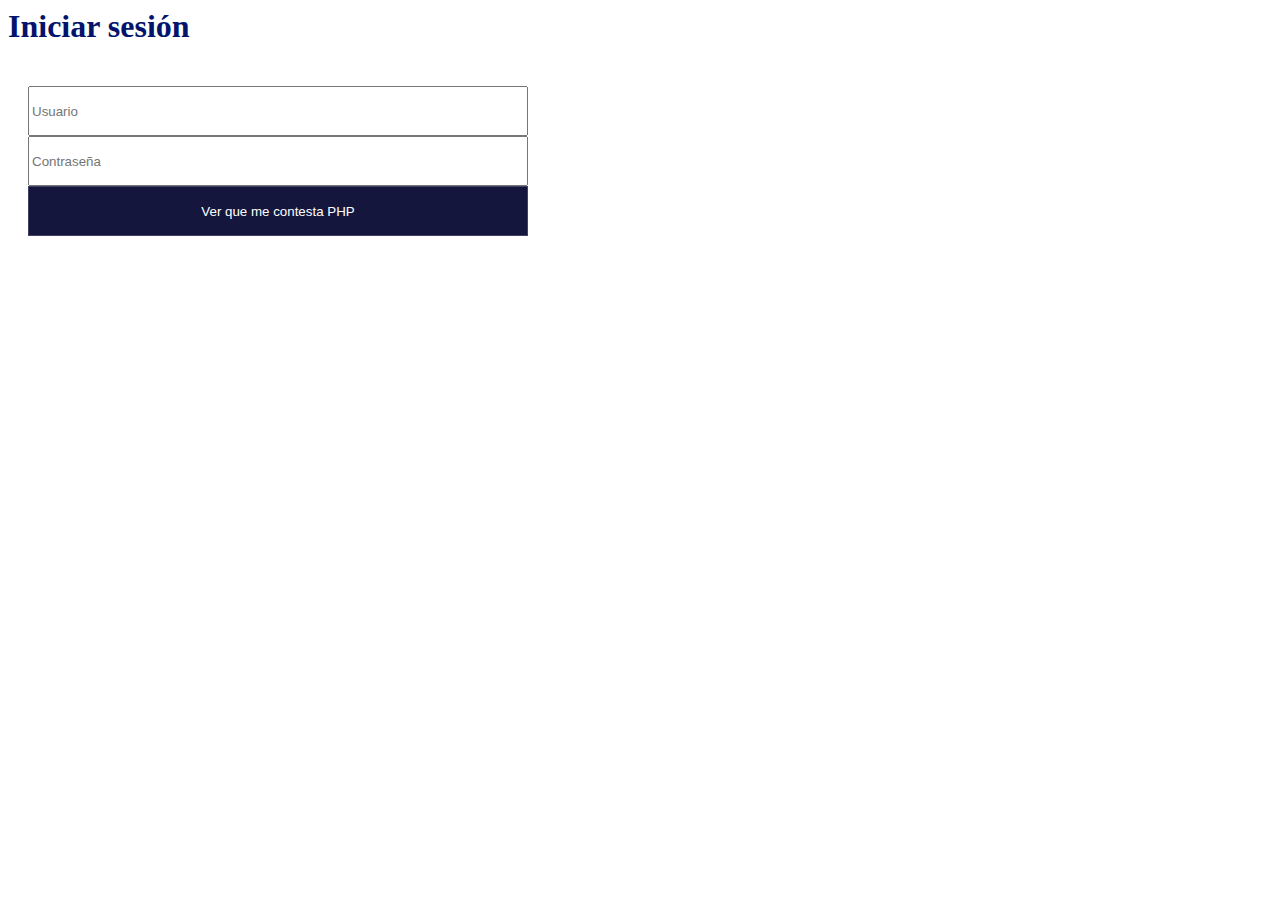
<file: desafio-2/index.html>
</div><!DOCTYPE html>
<html lang="en">
<head>
    <meta charset="UTF-8">
    <meta name="viewport" content="width=device-width, initial-scale=1.0">
    <!-- css -->
    <link rel="stylesheet" href="style.css">
    <title>Desafío 1</title>
</head>
<body>
    <div class="contenedor">
        <h1>Iniciar sesión</h1>

        <form>
        
            <input class="campo" type="text" required placeholder="Usuario">
            
            <input class="campo" type="password" required placeholder="Contraseña">

            <div>
                <button type="submit">Ver que me contesta PHP</button>
            </div>
            
        </form>

        
    
    </div>
    
</body>
</html>
</file>
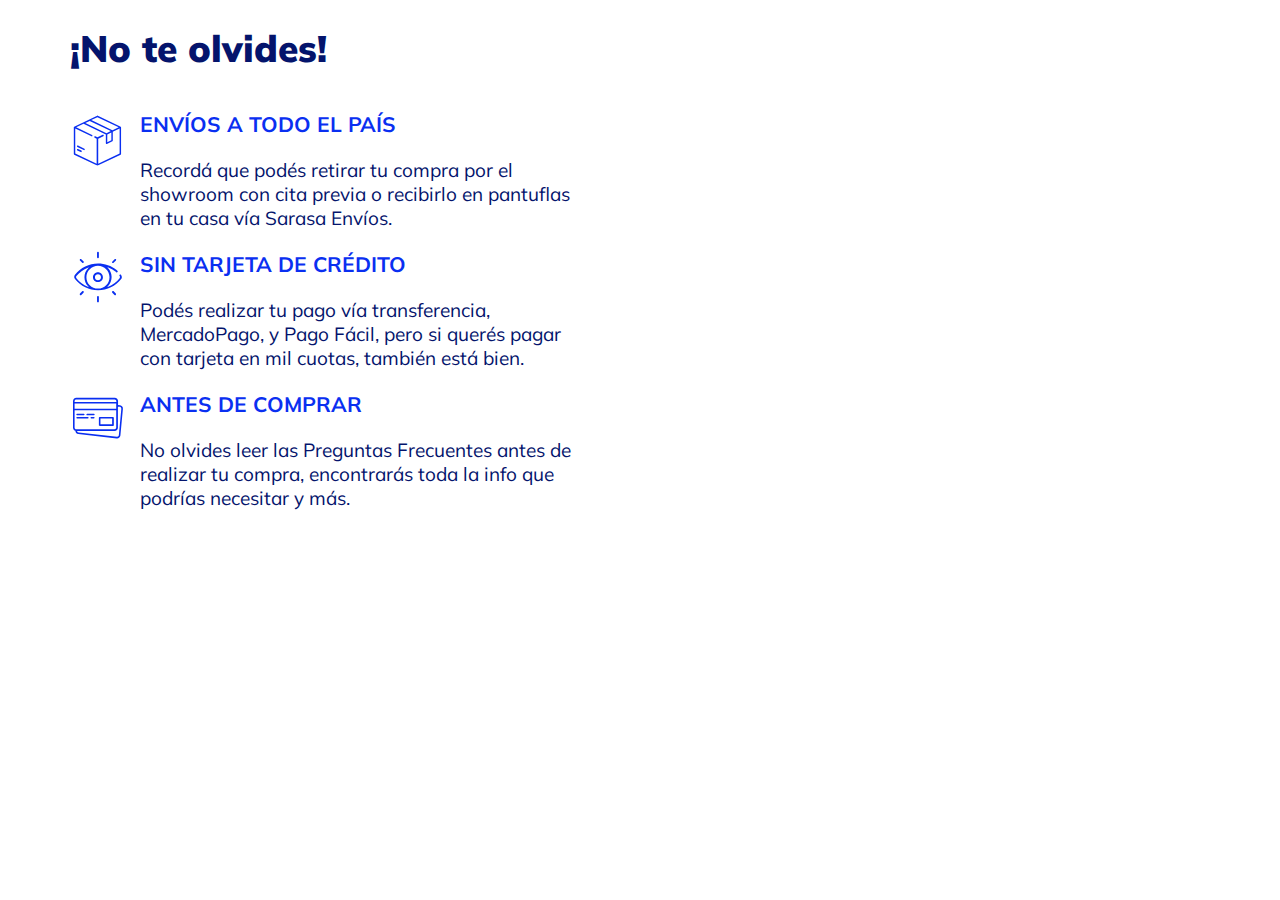
<file: desafio-1/ejercicio-1/index.html>
<!DOCTYPE html>
<html lang="en">

<head>
    <meta charset="UTF-8">
    <meta name="viewport" content="width=device-width, initial-scale=1.0">
    <!-- css -->
    <link rel="stylesheet" href="style.css">
    <title>Desafío 1</title>
</head>

<body>
    <header>
        <h1>¡No te olvides!</h1>
    </header>
    
    <main>
        <img src="assets/icono-caja-01.svg" alt="caja">

        <div class="subtitulos">
            <p>ENVÍOS A TODO EL PAÍS</p>
        </div>
        <div class="texto">
            <p>Recordá que podés retirar tu compra por el showroom con cita previa o recibirlo en pantuflas en tu casa vía
            Sarasa Envíos.</p>
        </div>
        
        <img src="assets/icono-ojo-01.svg" alt="ojo">
        <div class="subtitulos">
            <p>SIN TARJETA DE CRÉDITO</p>
        </div>
        <div class="texto">
            <p>Podés realizar tu pago vía transferencia, MercadoPago, y Pago Fácil, pero si querés pagar con tarjeta en mil
            cuotas, también está bien.</p>
        </div>
        
        <img src="assets/icono-tarjeta-01.svg" alt="tarjeta">
        <div class="subtitulos">
            <p>ANTES DE COMPRAR</p>
        </div>
        <div class="texto">
            <p>No olvides leer las Preguntas Frecuentes antes de realizar tu compra, encontrarás toda la info que podrías
            necesitar y más.</p>
        </div>
    </main>
</body>

</html>
</file>
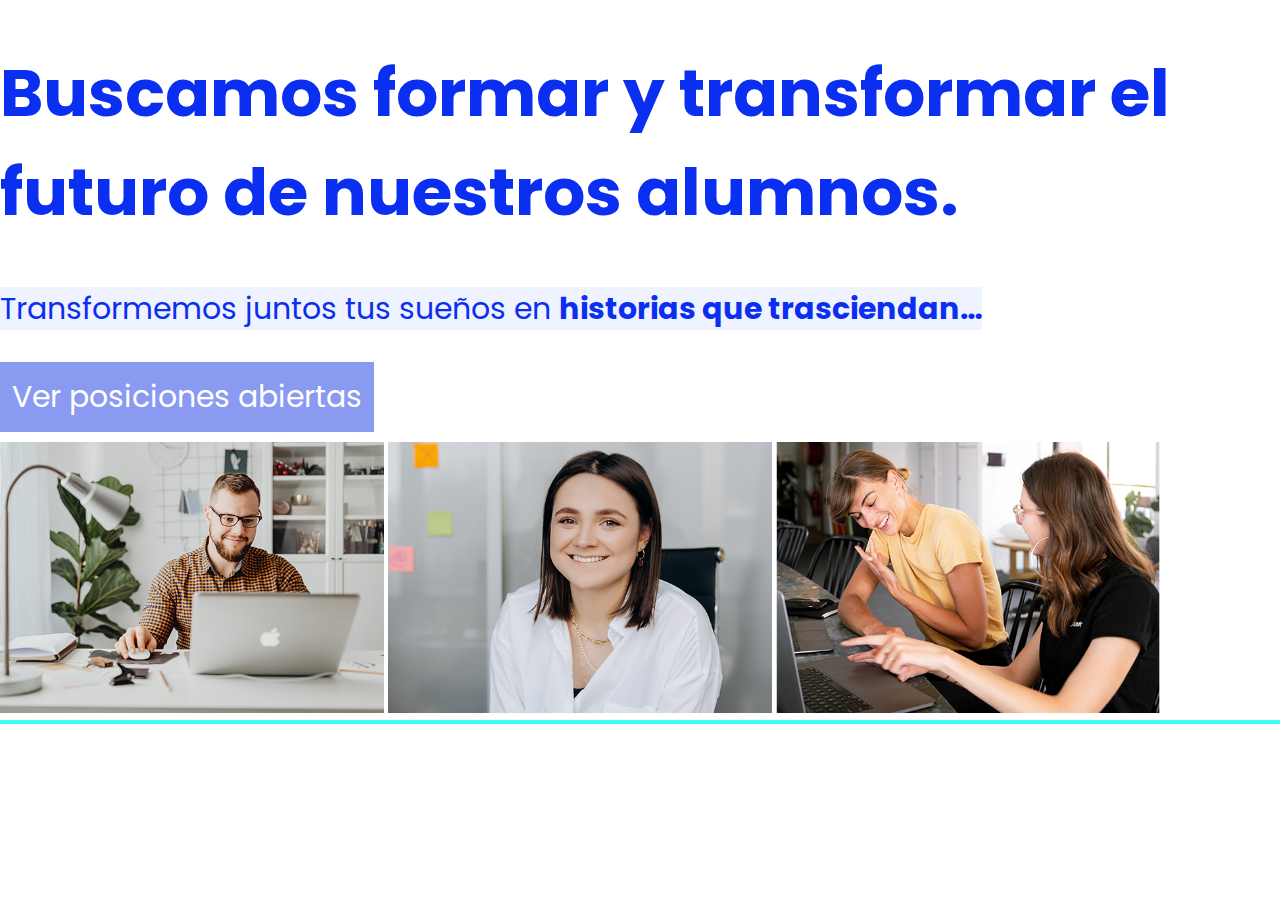
<file: desafio-1/ejercicio-2/index.html>
<!DOCTYPE html>
<html lang="en">
<head>
    <meta charset="UTF-8">
    <meta name="viewport" content="width=device-width, initial-scale=1.0">
    <!-- css -->
    <link rel="stylesheet" href="style.css">
    <title>Desafío 2</title>
</head>
<body>
    <header>
        <h1>
        Buscamos formar y transformar el futuro de nuestros alumnos.
        </h1>
    </header>
    
    <main>
        <div class="resaltado">
              <p>
        Transformemos juntos tus sueños en <strong>historias que trasciendan…</strong>
        </p>
        </div>
     

        <button type="reset">
            Ver posiciones abiertas
        </button>

        <div class="images">
            <img src="assets/M3-2-img1.png" alt="img1">
            <img src="assets/M3-2-img2.png" alt="img2">
            <img src="assets/M3-2-img3.png" alt="img3">
        </div>
 
    </main>
    
    <footer>
    </footer>
</body>
</html>
</file>
<file: desafio-2/style.css>
.contenedor{
    font-family: Mulish;
}
form{
    width: 600px;
    height: 400px;
    padding: 20px;
}

h1{
    font-weight: 700;
    color: #04146c;
}
.campo{
    width: 500px;
    height: 50px;
    font-weight: 400;
}
button{
    color: white;
    border: solid 1px;
    border-color: #414166;
    background-color: #15163d;
    width: 500px;
    height: 50px;
}
</file>
<file: desafio-1/ejercicio-1/style.css>
@import url(https://fonts.googleapis.com/css2?family=Mulish:wght@400;700;900&display=swap);

body{
    width: 40%;
    margin-top: 0;
    margin-bottom: 0;
    margin-left: 70px;
    background-color: white;
    font-family: Mulish;
}
h1{
    font-weight: 900;
    font-size: 37px;
    color: #04146c;
    margin-bottom: 40px;
}
.subtitulos{
    font-weight: 700;
    font-size:21px ;
    color: #0a2ff1;
}
.texto{
    font-weight: 400;
    font-size: 19px;
    color: #04146c;
    padding-left: 70px;
   
}
img{
    float: left;
    width: 55px;
    margin-right: 15px;
     vertical-align: middle;
}
</file>
<file: desafio-1/ejercicio-2/style.css>
@import url(https://fonts.googleapis.com/css2?family=Poppins:wght@400;700&display=swap);

body{
    font-family: Poppins, sans-serif;
    margin: 0;
}
h1{
    font-weight: 700;
    color: #0a2ff1;
    font-size: 66px;
}
p{
    font-weight: 400;
    font-size: 30px;
    color: #0a2ff1;
    background-color: #eff2ff;
}
.resaltado p{
    display: inline;
}
button{
    font-family: Poppins, sans-serif;
    font-weight: 400;
    font-size: 30px;
    background-color: #8a9af1;
    color: white;
    border-color: #0a30f100;
    margin-bottom: 10px;
    margin-top: 30px;
    padding: 10px;
}
img{
    width: 30%;
}
footer{
    background-color: #3ffff3;
    height: 4px;
}
</file>
